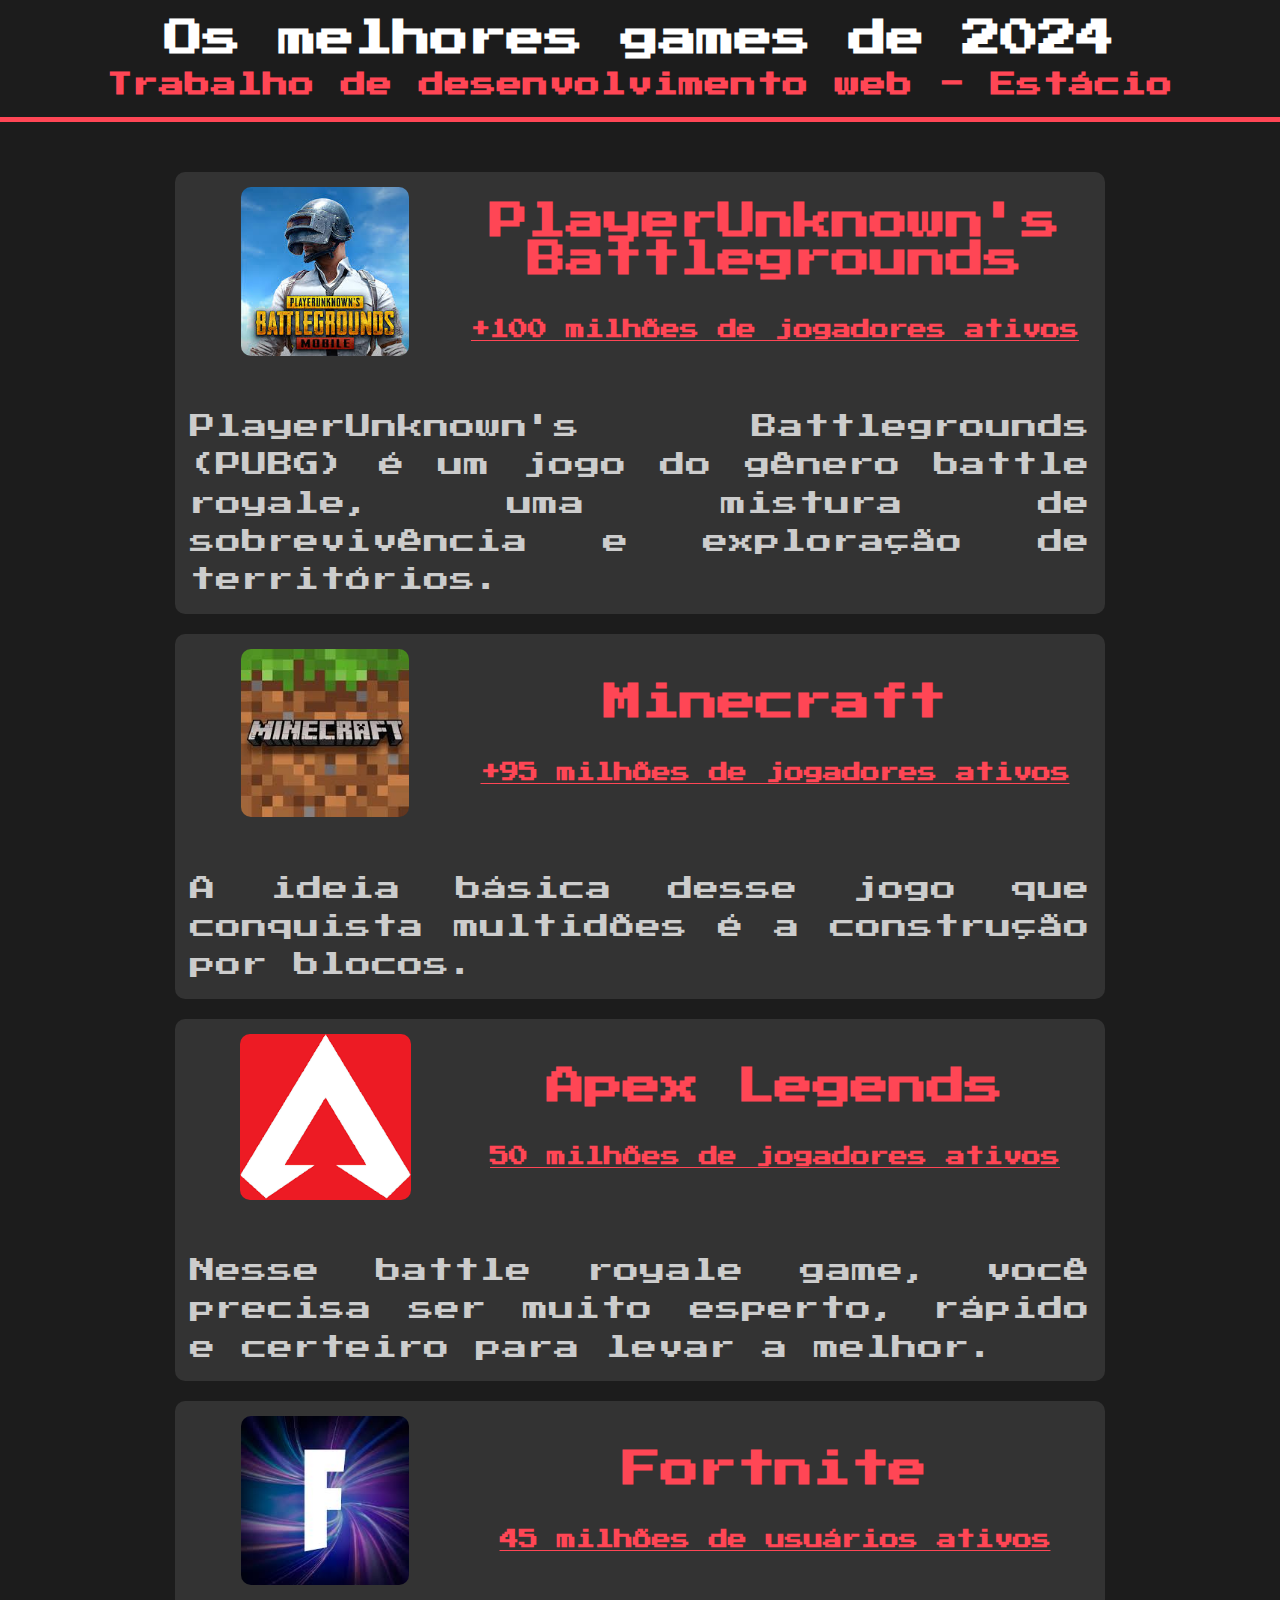
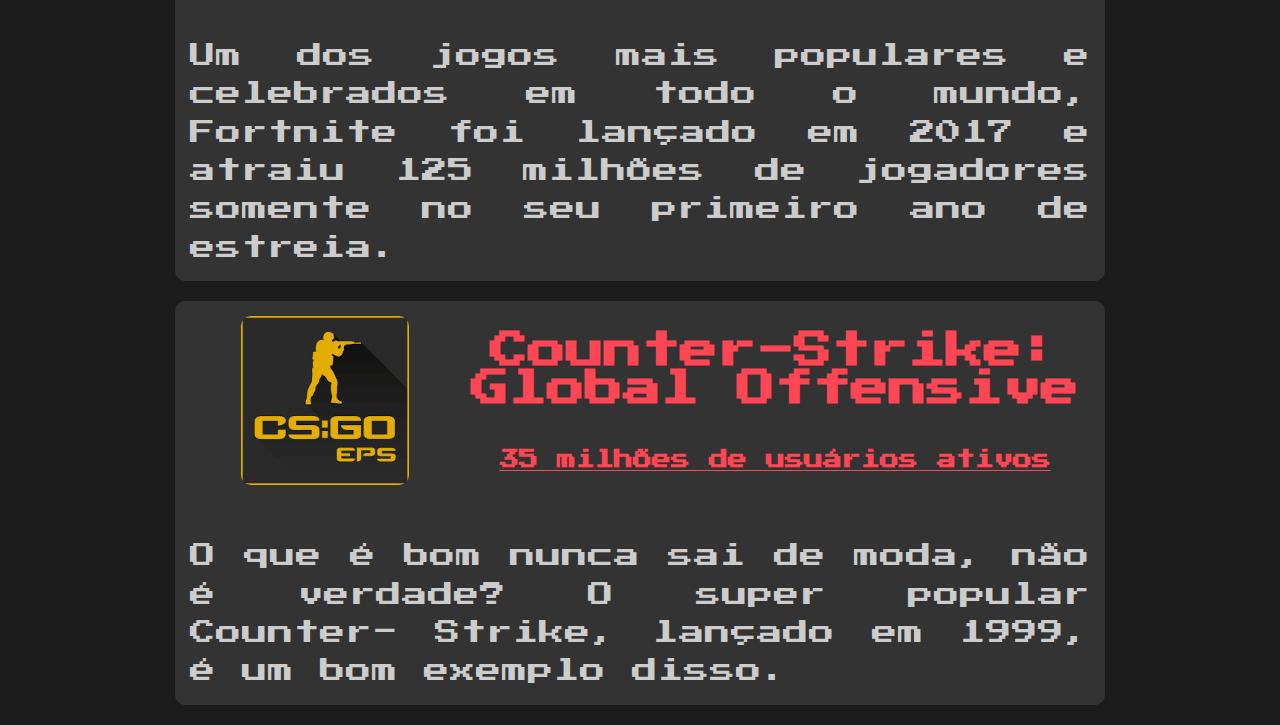
<file: index.html>
<!DOCTYPE html>
<html lang="pt-br">

<head>
    <meta charset="UTF-8">
    <meta http-equiv="X-UA-Compatible" content="IE=edge">
    <meta name="viewport" content="width=device-width, initial-scale=1.0">
    <link rel="preconnect" href="https://fonts.googleapis.com">
    <link rel="preconnect" href="https://fonts.gstatic.com" crossorigin>
    <link href="https://fonts.googleapis.com/css2?family=Press+Start+2P&display=swap" rel="stylesheet">
    <title>Top Games 2024</title>
    <link rel="stylesheet" href="styles.css">
</head>

<body>
    <header>
        <h1>Os melhores games de 2024</h1>
        <h3>Trabalho de desenvolvimento web - Estácio</h3>
    </header>

    <section id="sectionGames">
        <div class="cardGames">
            <a href="./Sobre o Jogo/PlayerUnknown's Battlegrounds/index.html">

                <div class="tituloGames">
                    <div>
                        <img src="./logo - jogos/PlayerUnknown's Battlegrounds.jpg"
                            alt="logo-PlayerUnknown's Battlegrounds">
                    </div>
                    <div>
                        <h2>PlayerUnknown's Battlegrounds</h2>
                        <h4>+100 milhões de jogadores ativos
                        </h4>
                    </div>
                </div>
                <div class="textoCard">
                    <p>PlayerUnknown's Battlegrounds (PUBG) é um jogo do gênero battle royale, uma mistura de
                        sobrevivência e exploração de territórios.</p>
                </div>
            </a>
        </div>
        <div class="cardGames">
            <a href="./Sobre o Jogo/Minecraft/index.html">

                <div class="tituloGames">
                    <div>
                        <img src="./logo - jogos/Minecraft.jpg" alt="logo-minecraft">
                    </div>
                    <div>
                        <h2>Minecraft</h2>
                        <h4>+95 milhões de jogadores ativos</h4>
                    </div>
                </div>
                <div class="textoCard">
                    <p>A ideia básica desse jogo que conquista multidões é a construção por blocos.</p>
                </div>
            </a>
        </div>
        <div class="cardGames">
            <a href="./Sobre o Jogo/Apex Legends/index.html">

                <div class="tituloGames">
                    <div>
                        <img src="./logo - jogos/Apex Legends.png" alt="logo-Apex Legends">
                    </div>
                    <div>
                        <h2>Apex Legends</h2>
                        <h4>50 milhões de jogadores ativos</h4>
                    </div>
                </div>
                <div class="textoCard">
                    <p>Nesse battle royale game, você precisa ser muito esperto, rápido e certeiro para levar a melhor.
                    </p>
                </div>
            </a>
        </div>
        <div class="cardGames">
            <a href="./Sobre o Jogo/Fortnite/index.html">

                <div class="tituloGames">
                    <div>
                        <img src="./logo - jogos/Fortnite.jpg" alt="logo-Fortnite">
                    </div>
                    <div>
                        <h2>Fortnite</h2>
                        <h4>45 milhões de usuários ativos</h4>
                    </div>
                </div>
                <div class="textoCard">
                    <p>Um dos jogos mais populares e celebrados em todo o mundo, Fortnite foi lançado em 2017 e atraiu
                        125 milhões de jogadores somente no seu primeiro ano de estreia.</p>
                </div>
            </a>
        </div>
        <div class="cardGames">
            <a href="./Sobre o Jogo/Counter-Strike Global Offensive/index.html">

                <div class="tituloGames">
                    <div>
                        <img src="./logo - jogos/Counter-Strike.png" alt="logo-Counter-Strike: Global Offensive">
                    </div>
                    <div>
                        <h2>Counter-Strike: Global Offensive</h2>
                        <h4>35 milhões de usuários ativos</h4>
                    </div>
                </div>
            </a>
            <div class="textoCard">
                <p>O que é bom nunca sai de moda, não é verdade? O super popular Counter- Strike, lançado em 1999, é um
                    bom exemplo disso.</p>
            </div>
        </div>

    </section>
</body>

</html>
</file>
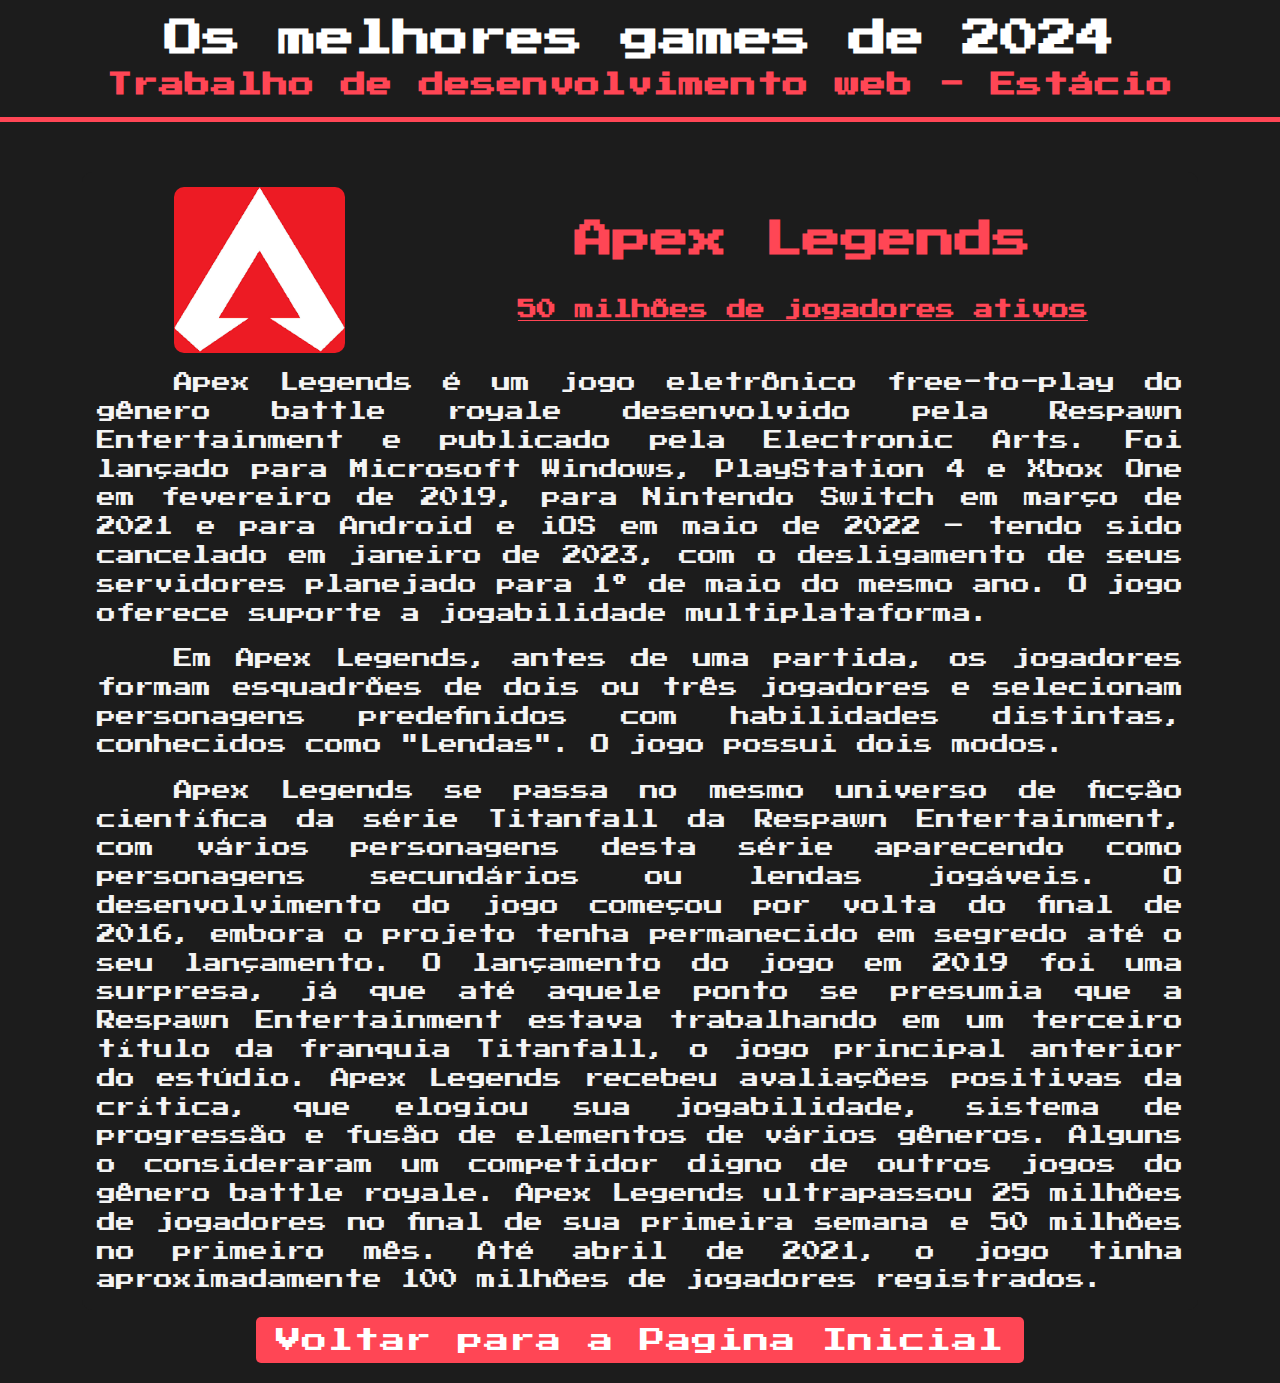
<file: Sobre o Jogo/Apex Legends/index.html>
<!DOCTYPE html>
<html lang="pt-br">

<head>
    <meta charset="UTF-8">
    <meta http-equiv="X-UA-Compatible" content="IE=edge">
    <meta name="viewport" content="width=device-width, initial-scale=1.0">
    <link rel="preconnect" href="https://fonts.googleapis.com">
<link rel="preconnect" href="https://fonts.gstatic.com" crossorigin>
<link href="https://fonts.googleapis.com/css2?family=Press+Start+2P&display=swap" rel="stylesheet">
    <title>Top Games 2024</title>
    <link rel="stylesheet" href="../../styles.css">
</head>

<body>
    <header>
        <h1>Os melhores games de 2024</h1>
        <h3>Trabalho de desenvolvimento web - Estácio</h3>
    </header>

    <section id="sectionGames">
        <div class="sectionInfors">
            <div class="tituloGames">
                <div>
                    <img src="../../logo - jogos/Apex Legends.png" alt="logo-Apex Legends">
                </div>
                <div>
                    <h2>Apex Legends</h2>
                    <h4>50 milhões de jogadores ativos</h4>
                </div>
            </div>
            <div class="textoCard">
                <p>Apex Legends é um jogo eletrônico free-to-play do gênero battle royale desenvolvido pela Respawn Entertainment e publicado pela Electronic Arts. Foi lançado para Microsoft Windows, PlayStation 4 e Xbox One em fevereiro de 2019, para Nintendo Switch em março de 2021 e para Android e iOS em maio de 2022 – tendo sido cancelado em janeiro de 2023, com o desligamento de seus servidores planejado para 1º de maio do mesmo ano. O jogo oferece suporte a jogabilidade multiplataforma.</p>
                <p>Em Apex Legends, antes de uma partida, os jogadores formam esquadrões de dois ou três jogadores e selecionam personagens predefinidos com habilidades distintas, conhecidos como "Lendas". O jogo possui dois modos.</p>
                <p>Apex Legends se passa no mesmo universo de ficção científica da série Titanfall da Respawn Entertainment, com vários personagens desta série aparecendo como personagens secundários ou lendas jogáveis. O desenvolvimento do jogo começou por volta do final de 2016, embora o projeto tenha permanecido em segredo até o seu lançamento. O lançamento do jogo em 2019 foi uma surpresa, já que até aquele ponto se presumia que a Respawn Entertainment estava trabalhando em um terceiro título da franquia Titanfall, o jogo principal anterior do estúdio. Apex Legends recebeu avaliações positivas da crítica, que elogiou sua jogabilidade, sistema de progressão e fusão de elementos de vários gêneros. Alguns o consideraram um competidor digno de outros jogos do gênero battle royale. Apex Legends ultrapassou 25 milhões de jogadores no final de sua primeira semana e 50 milhões no primeiro mês. Até abril de 2021, o jogo tinha aproximadamente 100 milhões de jogadores registrados.</p>
            </div>
        </div>
        <a href="../../index.html">
            <button class="menu">Voltar para a Pagina Inicial</button>
        </a>
    </section>
</body>

</html>
</file>
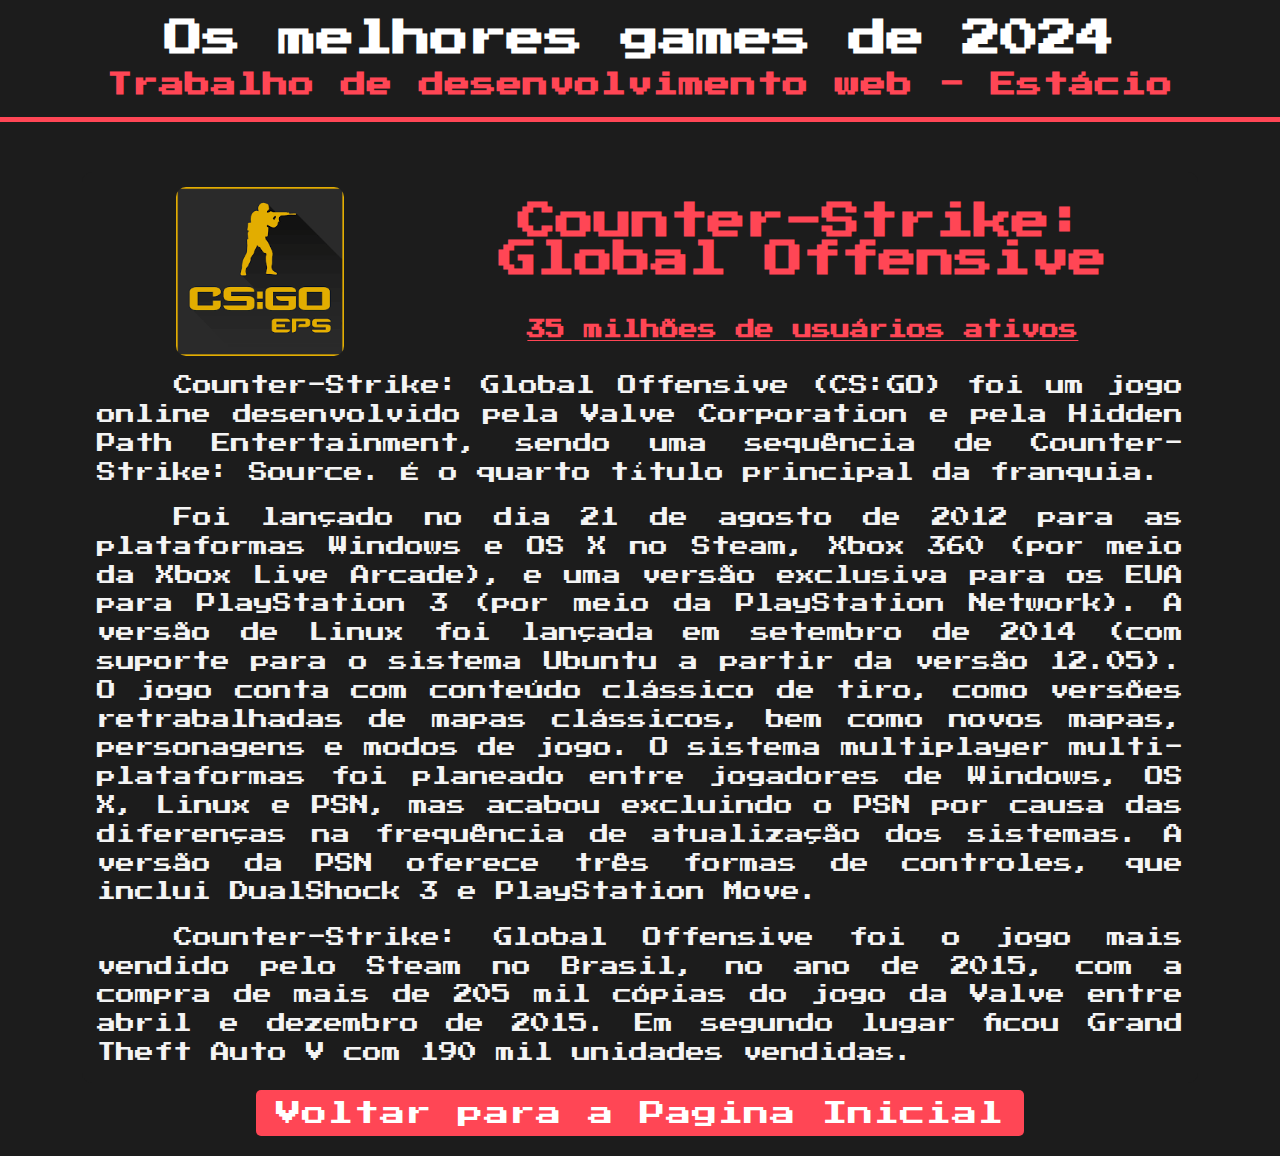
<file: Sobre o Jogo/Counter-Strike Global Offensive/index.html>
<!DOCTYPE html>
<html lang="pt-br">

<head>
    <meta charset="UTF-8">
    <meta http-equiv="X-UA-Compatible" content="IE=edge">
    <meta name="viewport" content="width=device-width, initial-scale=1.0">
    <link rel="preconnect" href="https://fonts.googleapis.com">
<link rel="preconnect" href="https://fonts.gstatic.com" crossorigin>
<link href="https://fonts.googleapis.com/css2?family=Press+Start+2P&display=swap" rel="stylesheet">
    <title>Top Games 2024</title>
    <link rel="stylesheet" href="../../styles.css">
</head>

<body>
    <header>
        <h1>Os melhores games de 2024</h1>
        <h3>Trabalho de desenvolvimento web - Estácio</h3>
    </header>

    <section id="sectionGames">
        <div class="sectionInfors">
            <div class="tituloGames">
                <div>
                    <img src="../../logo - jogos/Counter-Strike.png" alt="logo-Counter-Strike: Global Offensive">
                </div>
                <div>
                    <h2>Counter-Strike: Global Offensive</h2>
                    <h4>35 milhões de usuários ativos</h4>
                </div>
            </div>
            <div class="textoCard">
                <p>Counter-Strike: Global Offensive (CS:GO) foi um jogo online desenvolvido pela Valve Corporation e pela Hidden Path Entertainment, sendo uma sequência de Counter-Strike: Source. É o quarto título principal da franquia.</p>
                <p>Foi lançado no dia 21 de agosto de 2012 para as plataformas Windows e OS X no Steam, Xbox 360 (por meio da Xbox Live Arcade), e uma versão exclusiva para os EUA para PlayStation 3 (por meio da PlayStation Network). A versão de Linux foi lançada em setembro de 2014 (com suporte para o sistema Ubuntu a partir da versão 12.05). O jogo conta com conteúdo clássico de tiro, como versões retrabalhadas de mapas clássicos, bem como novos mapas, personagens e modos de jogo. O sistema multiplayer multi-plataformas foi planeado entre jogadores de Windows, OS X, Linux e PSN, mas acabou excluindo o PSN por causa das diferenças na frequência de atualização dos sistemas. A versão da PSN oferece três formas de controles, que inclui DualShock 3 e PlayStation Move.</p>
                <p>Counter-Strike: Global Offensive foi o jogo mais vendido pelo Steam no Brasil, no ano de 2015, com a compra de mais de 205 mil cópias do jogo da Valve entre abril e dezembro de 2015. Em segundo lugar ficou Grand Theft Auto V com 190 mil unidades vendidas.</p>
            </div>
        </div>
        <a href="../../index.html">
            <button class="menu">Voltar para a Pagina Inicial</button>
        </a>
    </section>
</body>

</html>
</file>
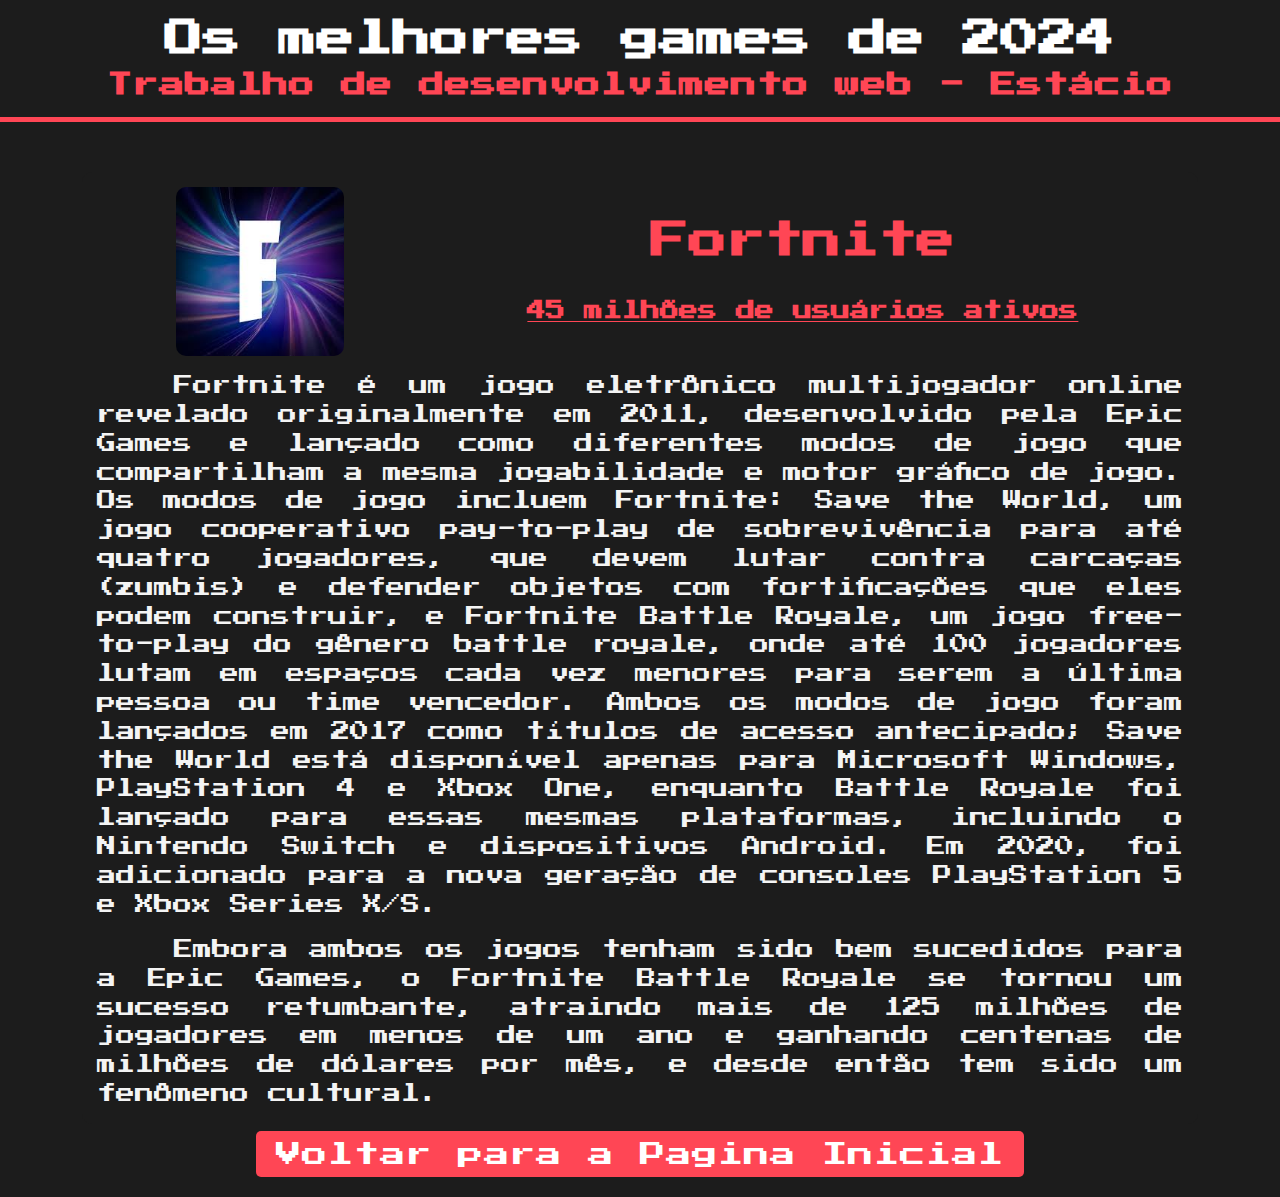
<file: Sobre o Jogo/Fortnite/index.html>
<!DOCTYPE html>
<html lang="pt-br">

<head>
    <meta charset="UTF-8">
    <meta http-equiv="X-UA-Compatible" content="IE=edge">
    <meta name="viewport" content="width=device-width, initial-scale=1.0">
    <link rel="preconnect" href="https://fonts.googleapis.com">
<link rel="preconnect" href="https://fonts.gstatic.com" crossorigin>
<link href="https://fonts.googleapis.com/css2?family=Press+Start+2P&display=swap" rel="stylesheet">
    <title>Top Games 2024</title>
    <link rel="stylesheet" href="../../styles.css">
</head>

<body>
    <header>
        <h1>Os melhores games de 2024</h1>
        <h3>Trabalho de desenvolvimento web - Estácio</h3>
    </header>

    <section id="sectionGames">
        <div class="sectionInfors">
            <div class="tituloGames">
                <div>
                    <img src="../../logo - jogos/Fortnite.jpg" alt="logo-Fortnite">
                </div>
                <div>
                    <h2>Fortnite</h2>
                    <h4>45 milhões de usuários ativos</h4>
                </div>
            </div>
            <div class="textoCard">
                <p>Fortnite é um jogo eletrônico multijogador online revelado originalmente em 2011, desenvolvido pela Epic Games e lançado como diferentes modos de jogo que compartilham a mesma jogabilidade e motor gráfico de jogo. Os modos de jogo incluem Fortnite: Save the World, um jogo cooperativo pay-to-play de sobrevivência para até quatro jogadores, que devem lutar contra carcaças (zumbis) e defender objetos com fortificações que eles podem construir, e Fortnite Battle Royale, um jogo free-to-play do gênero battle royale, onde até 100 jogadores lutam em espaços cada vez menores para serem a última pessoa ou time vencedor. Ambos os modos de jogo foram lançados em 2017 como títulos de acesso antecipado; Save the World está disponível apenas para Microsoft Windows, PlayStation 4 e Xbox One, enquanto Battle Royale foi lançado para essas mesmas plataformas, incluindo o Nintendo Switch e dispositivos Android. Em 2020, foi adicionado para a nova geração de consoles PlayStation 5 e Xbox Series X/S.</p>
                <p>Embora ambos os jogos tenham sido bem sucedidos para a Epic Games, o Fortnite Battle Royale se tornou um sucesso retumbante, atraindo mais de 125 milhões de jogadores em menos de um ano e ganhando centenas de milhões de dólares por mês, e desde então tem sido um fenômeno cultural.</p>
            </div>
        </div>
        <a href="../../index.html">
            <button class="menu">Voltar para a Pagina Inicial</button>
        </a>
    </section>
</body>

</html>
</file>
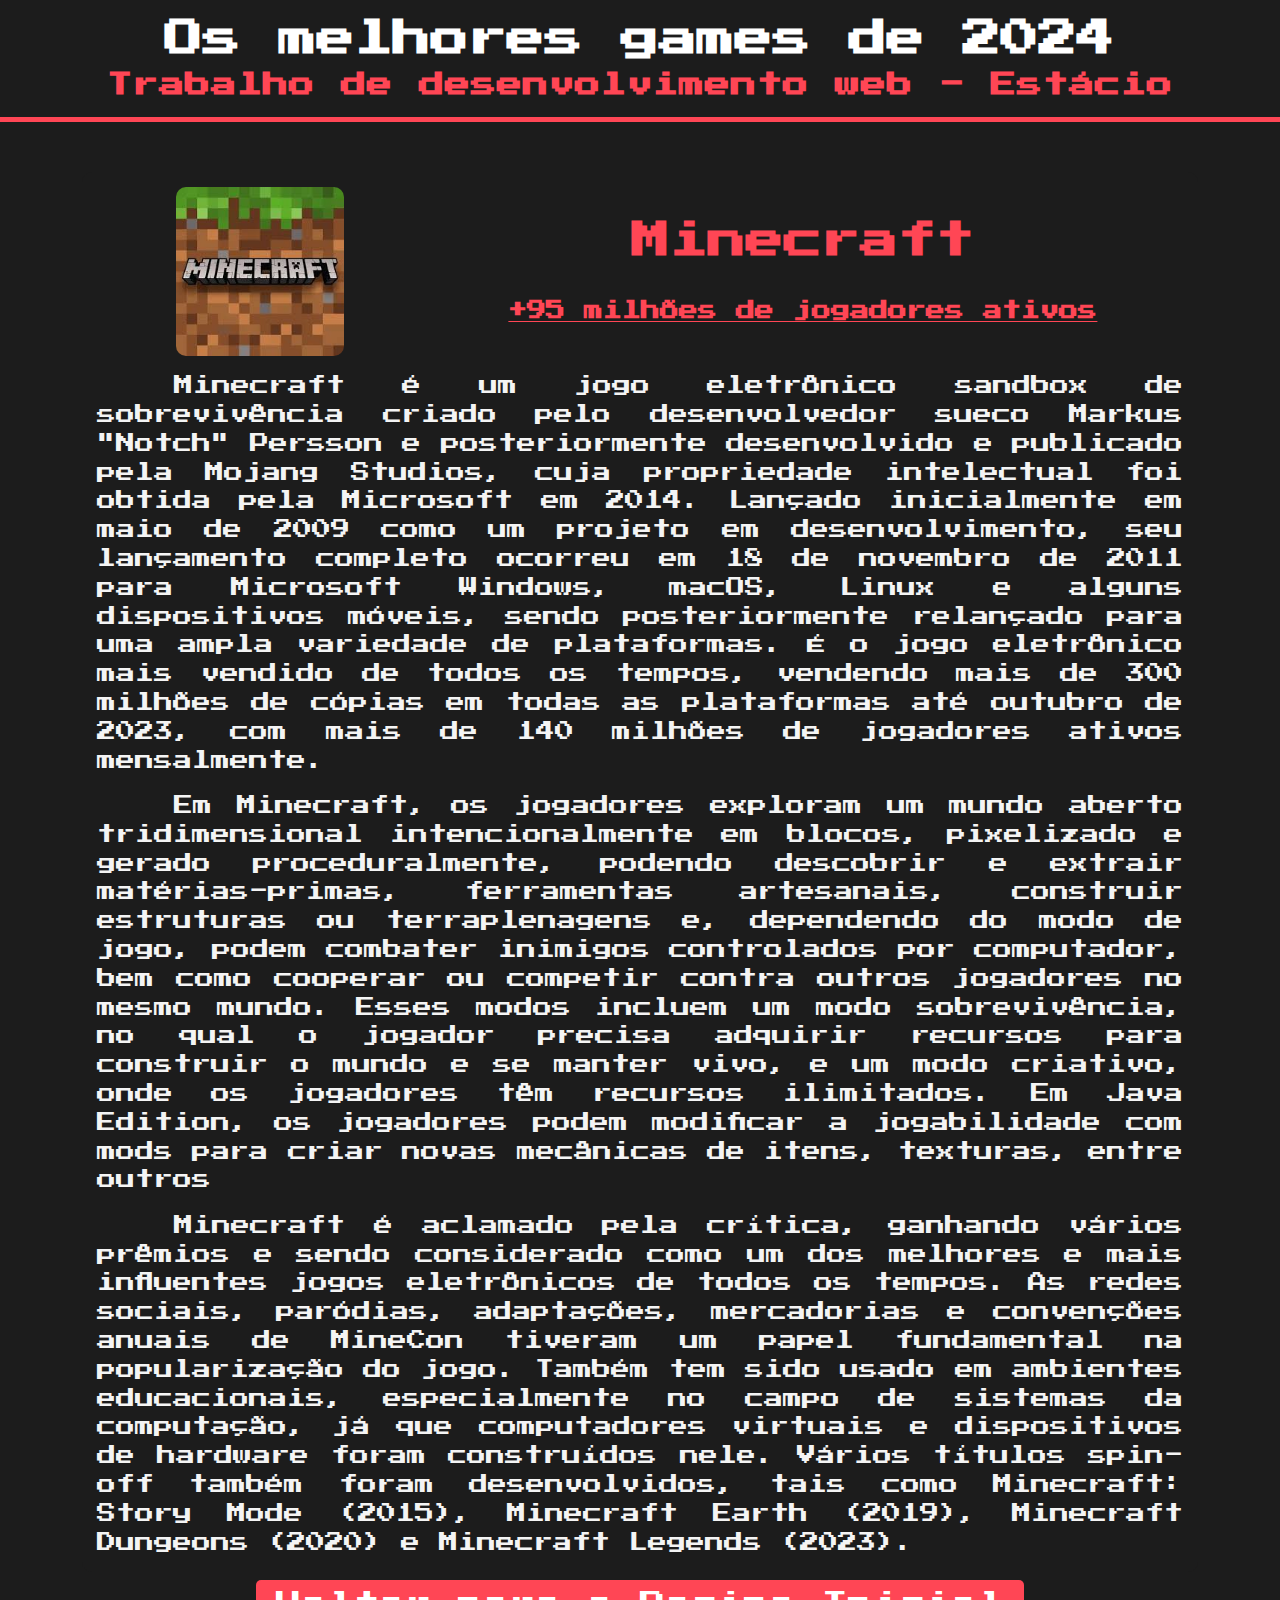
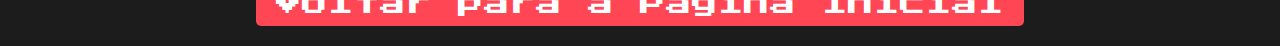
<file: Sobre o Jogo/Minecraft/index.html>
<!DOCTYPE html>
<html lang="pt-br">

<head>
    <meta charset="UTF-8">
    <meta http-equiv="X-UA-Compatible" content="IE=edge">
    <meta name="viewport" content="width=device-width, initial-scale=1.0">
    <link rel="preconnect" href="https://fonts.googleapis.com">
<link rel="preconnect" href="https://fonts.gstatic.com" crossorigin>
<link href="https://fonts.googleapis.com/css2?family=Press+Start+2P&display=swap" rel="stylesheet">
    <title>Top Games 2024</title>
    <link rel="stylesheet" href="../../styles.css">
</head>

<body>
    <header>
        <h1>Os melhores games de 2024</h1>
        <h3>Trabalho de desenvolvimento web - Estácio</h3>
    </header>

    <section id="sectionGames">
        <div class="sectionInfors">
            <div class="tituloGames">
                <div>
                    <img src="../../logo - jogos/Minecraft.jpg" alt="logo-Minecraft">
                </div>
                <div>
                    <h2>Minecraft</h2>
                    <h4>+95 milhões de jogadores ativos</h4>
                </div>
            </div>
            <div class="textoCard">
                <p>Minecraft é um jogo eletrônico sandbox de sobrevivência criado pelo desenvolvedor sueco Markus "Notch" Persson e posteriormente desenvolvido e publicado pela Mojang Studios, cuja propriedade intelectual foi obtida pela Microsoft em 2014. Lançado inicialmente em maio de 2009 como um projeto em desenvolvimento, seu lançamento completo ocorreu em 18 de novembro de 2011 para Microsoft Windows, macOS, Linux e alguns dispositivos móveis, sendo posteriormente relançado para uma ampla variedade de plataformas. É o jogo eletrônico mais vendido de todos os tempos, vendendo mais de 300 milhões de cópias em todas as plataformas até outubro de 2023, com mais de 140 milhões de jogadores ativos mensalmente.</p>
                <p>Em Minecraft, os jogadores exploram um mundo aberto tridimensional intencionalmente em blocos, pixelizado e gerado proceduralmente, podendo descobrir e extrair matérias-primas, ferramentas artesanais, construir estruturas ou terraplenagens e, dependendo do modo de jogo, podem combater inimigos controlados por computador, bem como cooperar ou competir contra outros jogadores no mesmo mundo. Esses modos incluem um modo sobrevivência, no qual o jogador precisa adquirir recursos para construir o mundo e se manter vivo, e um modo criativo, onde os jogadores têm recursos ilimitados. Em Java Edition, os jogadores podem modificar a jogabilidade com mods para criar novas mecânicas de itens, texturas, entre outros</p>
                <p>Minecraft é aclamado pela crítica, ganhando vários prêmios e sendo considerado como um dos melhores e mais influentes jogos eletrônicos de todos os tempos. As redes sociais, paródias, adaptações, mercadorias e convenções anuais de MineCon tiveram um papel fundamental na popularização do jogo. Também tem sido usado em ambientes educacionais, especialmente no campo de sistemas da computação, já que computadores virtuais e dispositivos de hardware foram construídos nele. Vários títulos spin-off também foram desenvolvidos, tais como Minecraft: Story Mode (2015), Minecraft Earth (2019), Minecraft Dungeons (2020) e Minecraft Legends (2023).</p>
            </div>
        </div>
        <a href="../../index.html">
            <button class="menu">Voltar para a Pagina Inicial</button>
        </a>
    </section>
</body>

</html>
</file>
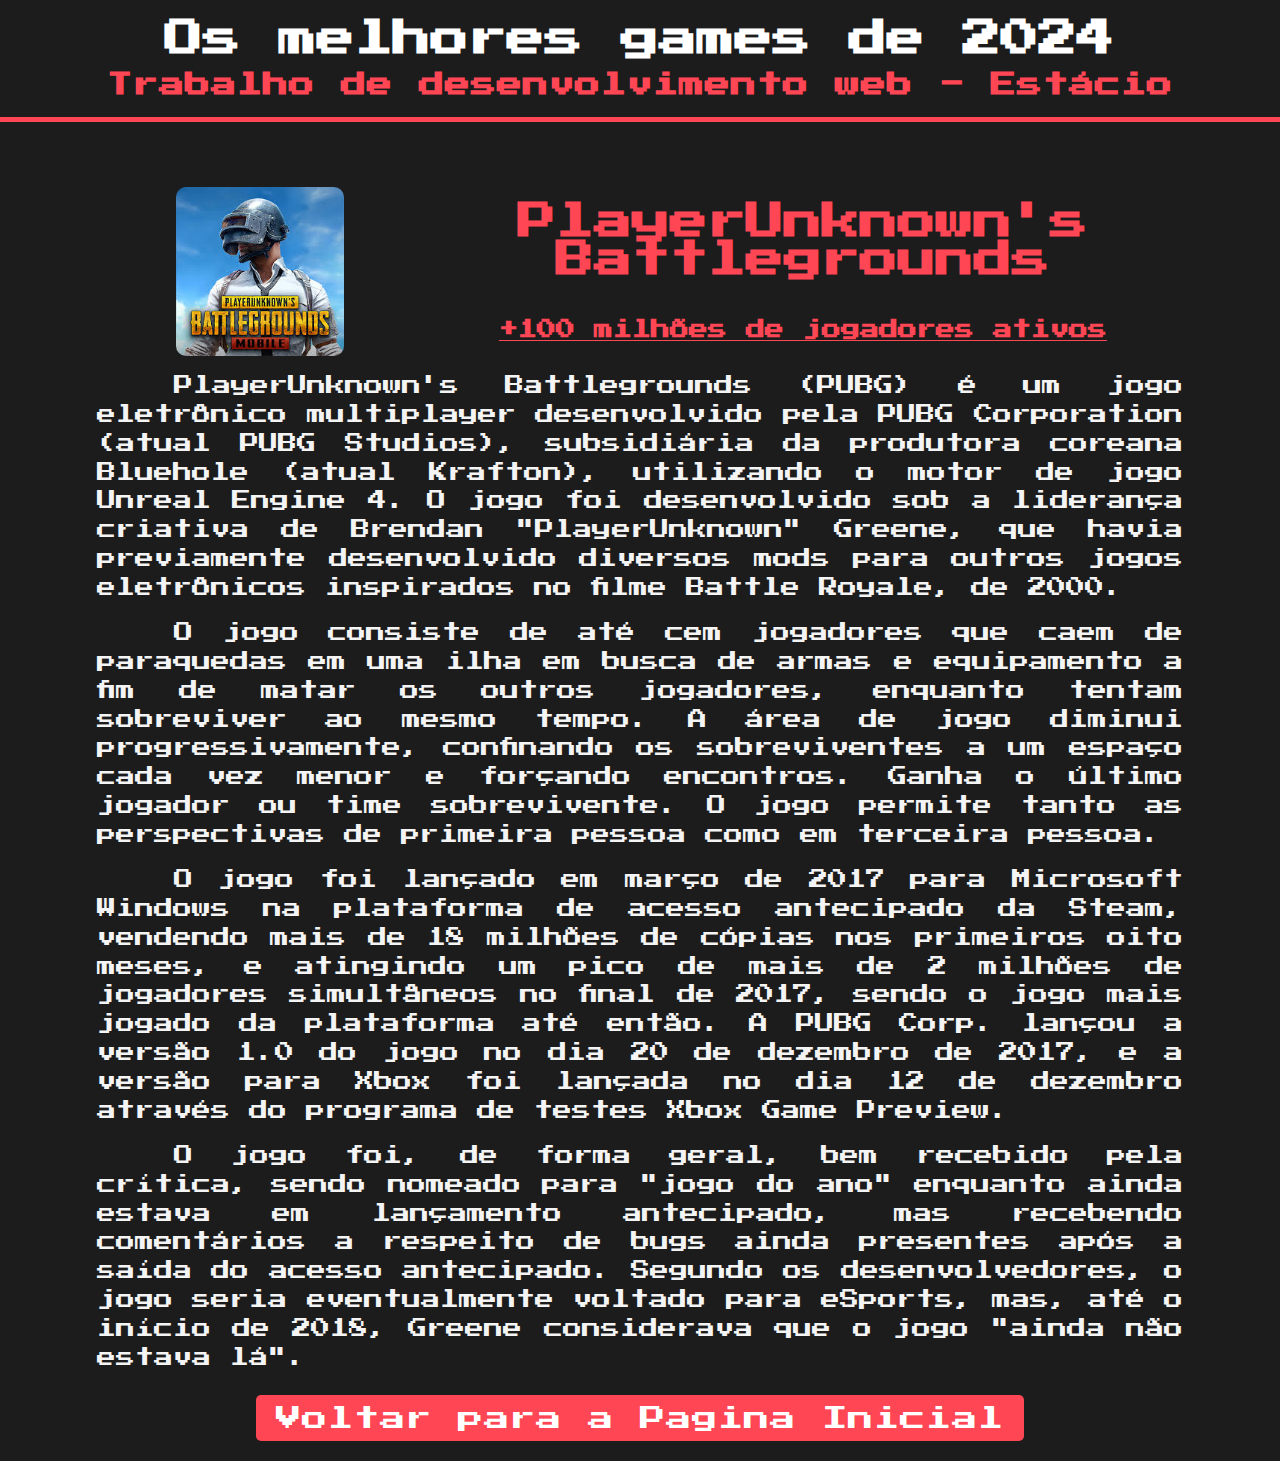
<file: Sobre o Jogo/PlayerUnknown's Battlegrounds/index.html>
<!DOCTYPE html>
<html lang="pt-br">

<head>
    <meta charset="UTF-8">
    <meta http-equiv="X-UA-Compatible" content="IE=edge">
    <meta name="viewport" content="width=device-width, initial-scale=1.0">
    <link rel="preconnect" href="https://fonts.googleapis.com">
<link rel="preconnect" href="https://fonts.gstatic.com" crossorigin>
<link href="https://fonts.googleapis.com/css2?family=Press+Start+2P&display=swap" rel="stylesheet">
    <title>Top Games 2024</title>
    <link rel="stylesheet" href="../../styles.css">
</head>

<body>
    <header>
        <h1>Os melhores games de 2024</h1>
        <h3>Trabalho de desenvolvimento web - Estácio</h3>
    </header>

    <section id="sectionGames">
        <div class="sectionInfors">
            <div class="tituloGames">
                <div>
                    <img src="../../logo - jogos/PlayerUnknown's Battlegrounds.jpg" alt="logo-PlayerUnknown's Battlegrounds">
                </div>
                <div>
                    <h2>PlayerUnknown's Battlegrounds</h2>
                    <h4>+100 milhões de jogadores ativos
                    </h4>
                </div>
            </div>
            <div class="textoCard">
                <p> PlayerUnknown's Battlegrounds (PUBG) é um jogo eletrônico multiplayer desenvolvido pela PUBG Corporation (atual PUBG Studios), subsidiária da produtora coreana Bluehole (atual Krafton), utilizando o motor de jogo Unreal Engine 4. O jogo foi desenvolvido sob a liderança criativa de Brendan "PlayerUnknown" Greene, que havia previamente desenvolvido diversos mods para outros jogos eletrônicos inspirados no filme Battle Royale, de 2000.</p>
                <p> O jogo consiste de até cem jogadores que caem de paraquedas em uma ilha em busca de armas e equipamento a fim de matar os outros jogadores, enquanto tentam sobreviver ao mesmo tempo. A área de jogo diminui progressivamente, confinando os sobreviventes a um espaço cada vez menor e forçando encontros. Ganha o último jogador ou time sobrevivente. O jogo permite tanto as perspectivas de primeira pessoa como em terceira pessoa.</p>
                <p> O jogo foi lançado em março de 2017 para Microsoft Windows na plataforma de acesso antecipado da Steam, vendendo mais de 18 milhões de cópias nos primeiros oito meses, e atingindo um pico de mais de 2 milhões de jogadores simultâneos no final de 2017, sendo o jogo mais jogado da plataforma até então. A PUBG Corp. lançou a versão 1.0 do jogo no dia 20 de dezembro de 2017, e a versão para Xbox foi lançada no dia 12 de dezembro através do programa de testes Xbox Game Preview.</p>
                <p> O jogo foi, de forma geral, bem recebido pela crítica, sendo nomeado para "jogo do ano" enquanto ainda estava em lançamento antecipado, mas recebendo comentários a respeito de bugs ainda presentes após a saída do acesso antecipado. Segundo os desenvolvedores, o jogo seria eventualmente voltado para eSports, mas, até o início de 2018, Greene considerava que o jogo "ainda não estava lá".</p>
            </div>
        </div>
        <a href="../../index.html">
            <button class="menu">Voltar para a Pagina Inicial</button>
        </a>
    </section>
</body>

</html>
</file>
<file: styles.css>
* {
    margin: 0;
    padding: 0;
    box-sizing: border-box;
    font-family: "Press Start 2P", system-ui;
}

body {
    background-color: #1c1c1c;
    color: #f4f4f4;
}

header {
    text-align: center;
    padding: 20px;
    background-color: #1c1c1c;
    color: #fff;
    margin-bottom: 30px;
    border-bottom: 5px solid #ff4655;
}

h1 {
    font-size: 3vw;
}

header h3 {
    font-size: 2vw;
    margin-top: 1vw;
    color: #ff4655;
}

#sectionGames {
    display: flex;
    justify-content: space-evenly;
    gap: 20px;
    padding: 20px;
    flex-direction: column;
    flex-wrap: wrap;
    align-content: center;
    align-items: center;
}

.cardGames {
    background-color: #333;
    border-radius: 10px;
    max-width: 75%;
    padding: 15px;
    text-align: center;
    transition: transform 0.2s;
}

.cardGames:hover {
    transform: scale(1.05);
}

.cardGames img {
    width: 75%;
    border-radius: 10px;
}

.cardGames h2 {
    margin-bottom: 4vw;
    font-size: 3vw;
    color: #ff4655;
}
.cardGames h4 {
    margin: 0px;
    margin-top: -10px;
    font-size: 1.5vw;
    text-decoration: underline;
    color: #ff4655;
}

.sectionInfors {
    background-color: #1c1c1c;
    border-radius: 10px;
    width: 90%;
    max-width: 90%;
    padding: 15px;
    text-align: center;
    transition: transform 0.2s;
}

.sectionInfors img {
    width: 75%;
    border-radius: 10px;
}

.sectionInfors h2 {
    margin-bottom: 4vw;
    font-size: 3vw;
    color: #ff4655;
}
.sectionInfors h4 {
    margin: 0px;
    margin-top: -10px;
    font-size: 1.5vw;
    text-decoration: underline;
    color: #ff4655;
}

.tituloGames {
    display: grid;
    grid-template-columns: 30% 70%;
    align-items: center;
    justify-items: center;
}

.cardGames p {
    text-align: justify;
    margin-top: 4vw;
    font-size: 2vw;
    line-height: 1.5;
    color: #ccc;
}

.sectionInfors p {
    text-align: justify;
    margin-top: 1.3vw;
    font-size: 1.5vw;
    line-height: 1.5;
    text-indent: 4em; 
}

a {
    text-decoration: none;
}

.menu {
    background-color: #ff4655;
    color: #fff;
    border: none;
    padding: 10px 20px;
    font-size: 2vw;
    border-radius: 5px;
    cursor: pointer;
    margin-top: -1vw;
}

.menu:hover {
    background-color: #e33e50;
}
</file>
